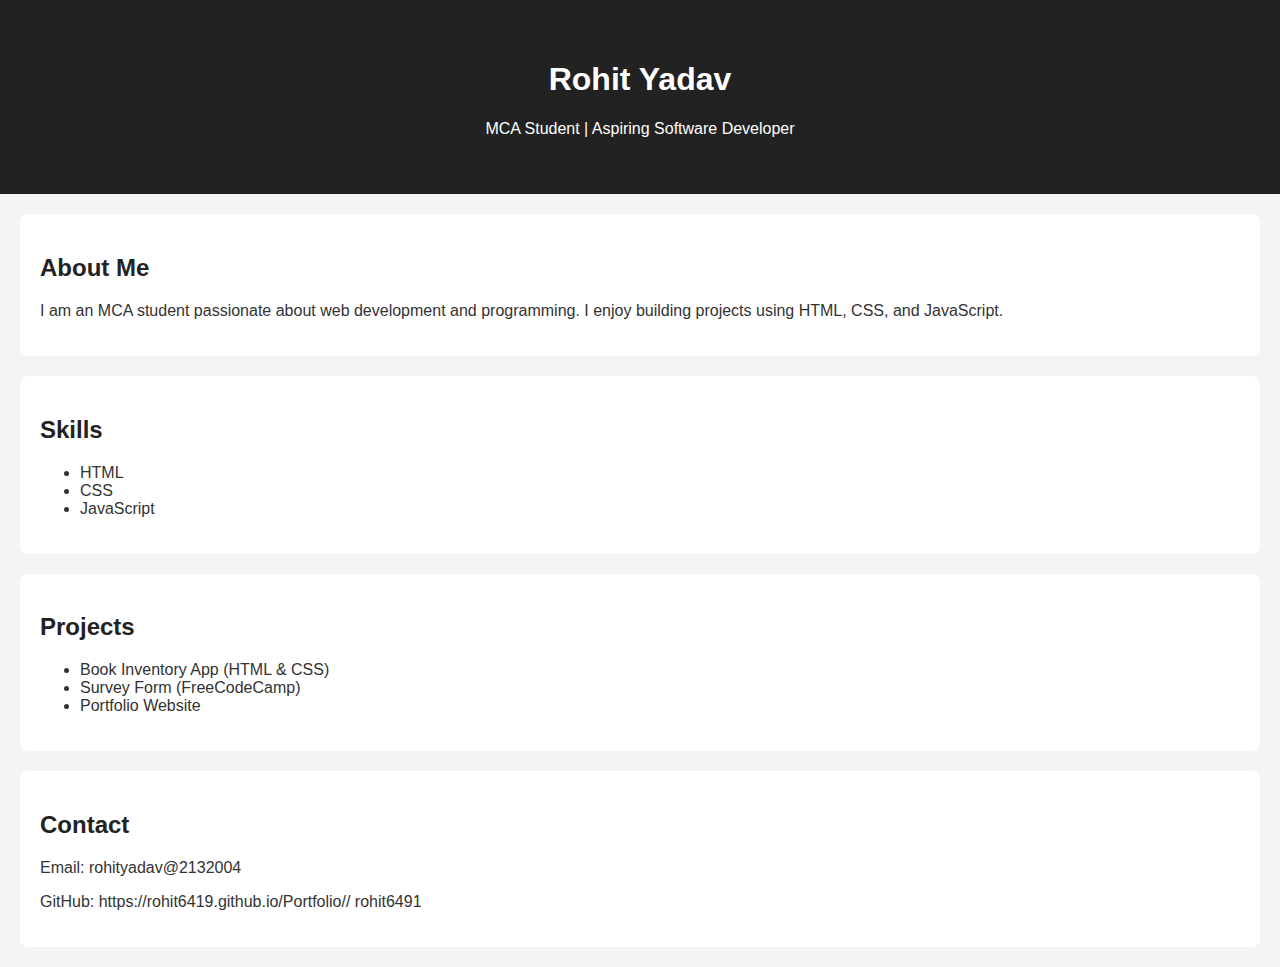
<file: index.html>
<!DOCTYPE html>
<html lang="en">
<head>
  <meta charset="UTF-8">
  <title>Rohit Yadav | Portfolio</title>
  <link rel="stylesheet" href="style.css">
</head>
<body>

  <header>
    <h1>Rohit Yadav</h1>
    <p>MCA Student | Aspiring Software Developer</p>
  </header>

  <section>
    <h2>About Me</h2>
    <p>
      I am an MCA student passionate about web development and programming.
      I enjoy building projects using HTML, CSS, and JavaScript.
    </p>
  </section>
  <section>
    <h2>Skills</h2>
    <ul>
      <li>HTML</li>
      <li>CSS</li>
      <li>JavaScript</li>
    </ul>
  </section>

  <section>
    <h2>Projects</h2>
    <ul>
      <li>Book Inventory App (HTML & CSS)</li>
      <li>Survey Form (FreeCodeCamp)</li>
      <li>Portfolio Website</li>
    </ul>
  </section>

  <section>
    <h2>Contact</h2>
    <p>Email: rohityadav@2132004</p>
    <p>GitHub: https://rohit6419.github.io/Portfolio// rohit6491</p>
</section>

</body>
</html>
</file>
<file: style.css>
body {
  font-family: Arial, sans-serif;
  margin: 0;
  padding: 0;
  background: #f4f4f4;
  color: #333;
}

header {
  background: #222;
  color: #fff;
  text-align: center;
  padding: 40px 0;
}

section {
  padding: 20px;
  margin: 20px;
  background: #fff;
  border-radius: 8px;
}

h2 {
  color: #222;
}
</file>
